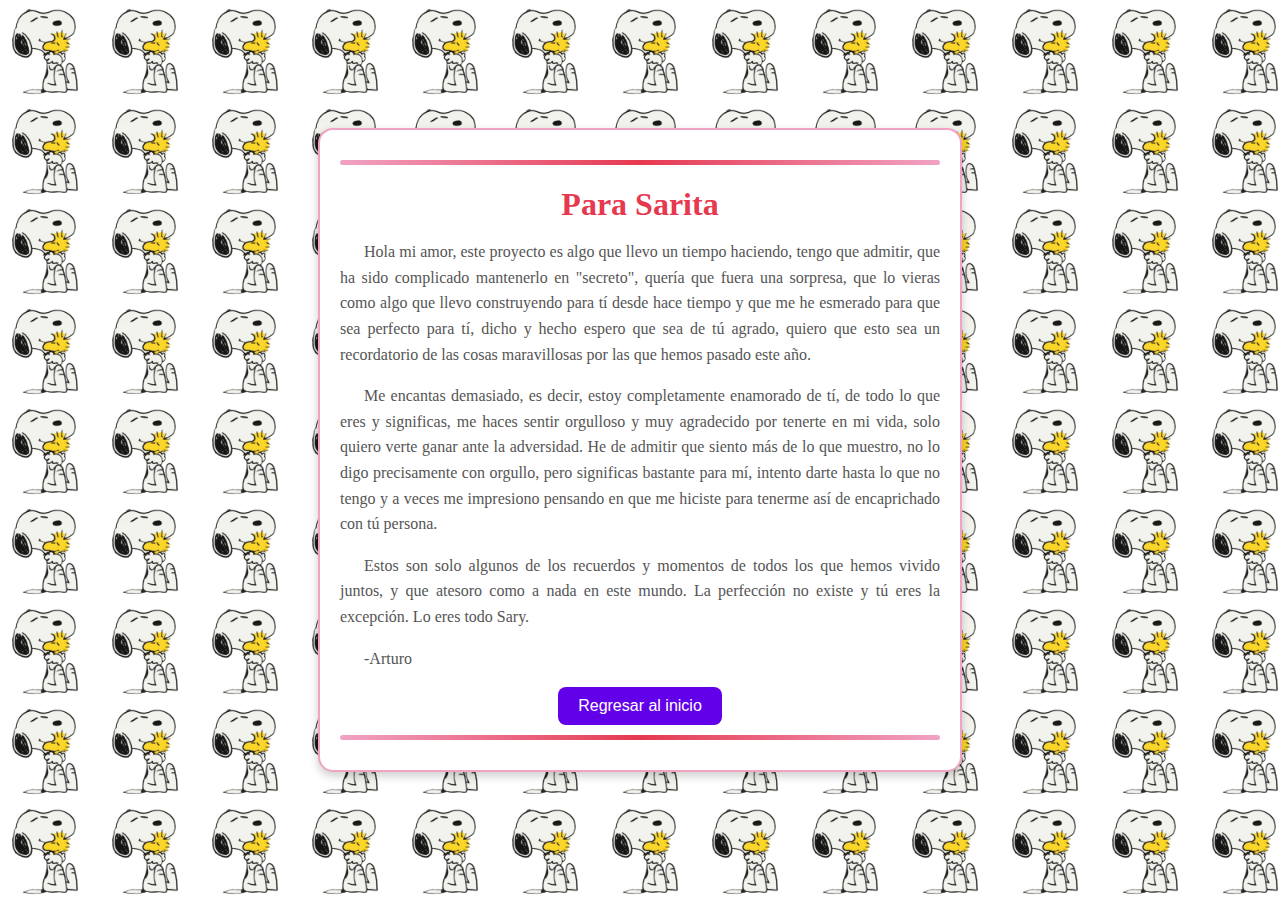
<file: Pagina2.html>
<!DOCTYPE html>
<html lang="es">
<head>
    <meta charset="UTF-8">
    <meta name="viewport" content="width=device-width, initial-scale=1.0">
    <title>Carta para Sarita</title>
    <link rel="stylesheet" href="diseñopagina2.css">
</head>
<body>
    <div class="dedicatoria-container">
        <h1>Para Sarita</h1>
        <p>
            Hola mi amor, este proyecto es algo que llevo un tiempo haciendo, tengo que admitir, que ha sido complicado mantenerlo en "secreto", quería que fuera una sorpresa, que lo vieras como algo que llevo construyendo para tí desde hace tiempo y que me he esmerado para que sea perfecto para tí, dicho y hecho espero que sea de tú agrado, quiero que esto sea un recordatorio de las cosas maravillosas por las que hemos pasado este año.
            </p>
            <p>
            Me encantas demasiado, es decir, estoy completamente enamorado de tí, de todo lo que eres y significas, me haces sentir orgulloso y muy agradecido por tenerte en mi vida, solo quiero verte ganar ante la adversidad.
            He de admitir que siento más de lo que muestro, no lo digo precisamente con orgullo, pero significas bastante para mí, intento darte hasta lo que no tengo y a veces me impresiono pensando en que me hiciste para tenerme así de encaprichado con tú persona.
            </p>
</p>
<p>
            Estos son solo algunos de los recuerdos y momentos  de todos los que hemos vivido juntos, y que atesoro como a nada en este mundo.
            La perfección no existe y tú eres la excepción.
            Lo eres todo Sary.
            

            
        </p>
        <p>-Arturo</p>
     <form action="Pagina1.html">
        <button type="submit">Regresar al inicio</button>
     </form>
    </div>
    
</body>
</html>
</file>
<file: diseñopagina2.css>
/* General Styles */
body {
    font-family: 'Georgia', serif;
    color: #4a4a4a;
    margin: 0;
    padding: 20px;
    display: flex;
    justify-content: center;
    align-items: center;
    min-height: 100vh;
    box-sizing: border-box;
    background-image: url(Imagenes/snopiu.png); /* Ruta de la imagen */
    background-repeat: repeat; /* Hace que la imagen se repita */
    background-size: 100px 100px; /* Imagen de fondo de tamaño pequeño */
    background-position: top left; /* Posición inicial de la imagen */
}

/* Container for the Dedication */
.dedicatoria-container {
    background: #fff;
    border: 2px solid #f0a3c3;
    border-radius: 15px;
    box-shadow: 0 4px 10px rgba(0, 0, 0, 0.2);
    padding: 20px; /* Reduce el padding interno */
    max-width: 600px; /* Reduce el ancho máximo del contenedor */
    margin: 20px;
    text-align: justify;
}

/* Title Styling */
.dedicatoria-container h1 {
    text-align: center;
    font-size: 2em; /* Reduce el tamaño de la fuente del título */
    color: #e63950;
    margin-bottom: 15px; /* Reduce el margen inferior */
    font-weight: bold;
}

/* Paragraph Styling */
.dedicatoria-container p {
    font-size: 1em; /* Reduce el tamaño de la fuente del párrafo */
    line-height: 1.6; /* Ajusta la altura de línea */
    color: #555;
    text-indent: 1.5em; /* Reduce la sangría */
}

/* Add Decorative Borders */
.dedicatoria-container::before,
.dedicatoria-container::after {
    content: "";
    display: block;
    height: 5px;
    background: linear-gradient(90deg, #f0a3c3, #e63950, #f0a3c3);
    border-radius: 5px;
    margin: 10px 0;
}

/* Button Styling */
form {
    text-align: center;
}

button {
    background-color: #6200ea; /* Fondo morado */
    color: #fff; /* Texto blanco */
    border: none; /* Sin bordes */
    border-radius: 8px; /* Bordes redondeados */
    padding: 10px 20px; /* Espaciado interno */
    font-size: 16px; /* Tamaño de fuente */
    font-family: 'Arial', sans-serif; /* Fuente */
    cursor: pointer; /* Cursor tipo "mano" */
    transition: transform 0.2s, background-color 0.2s; /* Efectos de transición */
}

button:hover {
    background-color: #3700b3; /* Fondo más oscuro al pasar el mouse */
    transform: scale(1.1); /* Aumenta ligeramente el tamaño */
}

button:active {
    background-color: #5600e8; /* Fondo más oscuro al hacer clic */
    transform: scale(0.95); /* Reduce ligeramente el tamaño al presionar */
}
</file>
